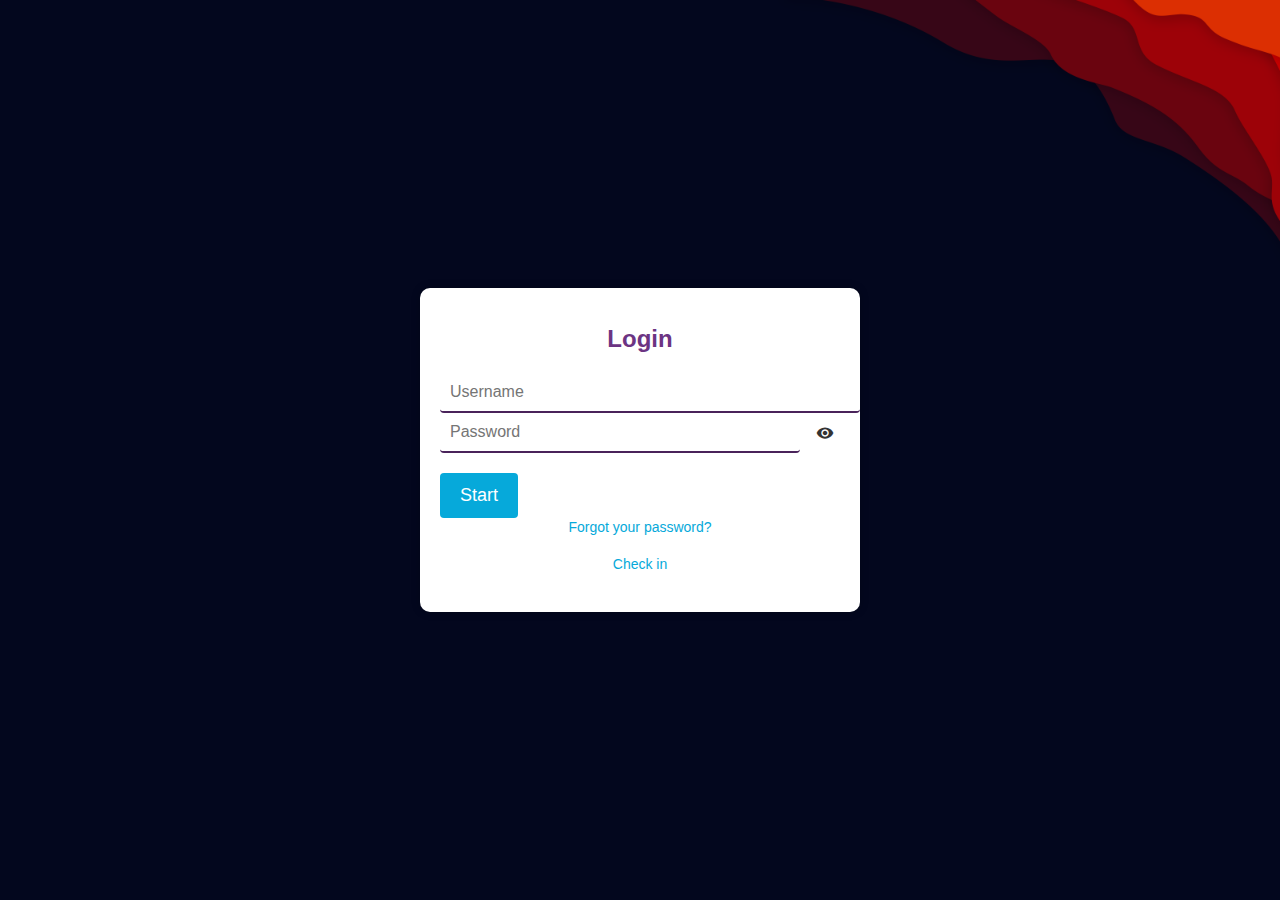
<file: index.html>
<!DOCTYPE html>
<html lang="en">
<head>
    <meta charset="UTF-8">
    <meta http-equiv="X-UA-Compatible" content="IE=edge">
    <meta name="viewport" content="width=device-width, initial-scale=1.0">
    <title>LOGIN</title>
    <link rel="stylesheet" href="styleregistro.css">
    <link rel="stylesheet" href="https://fonts.googleapis.com/icon?family=Material+Icons">
    <style>
        body {
            font-family: 'Arial', sans-serif;
        }
    </style>
</head>
<body>
    <div class="formulario">
        <h1>Login</h1>
        
        <!-- FORMULARIO: cuando la persona presione START una vez que pone sus datos, se abre "ingreso.php" 
        esto queda indicado en la primer linea del FORM con la sentencia ACTION. -->
        
        <form id="loginForm" method="post" onsubmit="return validateForm()" action="ingreso.php">
            <div class="username">
                <input type="text" id="" name="usuario" required placeholder="Username">  
            </div>
            <div class="contrasena">
                <input type="password" id="contrasena" name="contra" required placeholder="Password">  
                <button id="showPassword" type="button" class="material-icons" onclick="togglePasswordVisibility()">visibility</button> 
            </div>
            <input type="submit" value="Start"> 
        </form>    

        <!-- Si olvido la clave, va a olvidar_contrasena.html -->
        <div class="recordar"><a href="olvidar_ password.html">Forgot your password?</a></div>
        <!-- Si no esta dado de alta, va a abrirse registro.html -->
        <div class="registrarse"> <a href="registro.html" id="registroLink" >Check in</a></div>
       
    </div>

    <!--CODIGO DE JS PARA QUE FUNCIONE EL OJITO -->
    <script>
        function togglePasswordVisibility() {
            const passwordInput = document.getElementById("contrasena");
            if (passwordInput.type === "password") {
                passwordInput.type = "text";
            } else {
                passwordInput.type = "password";
            }
        }
    </script>
</body>
</html>
</file>
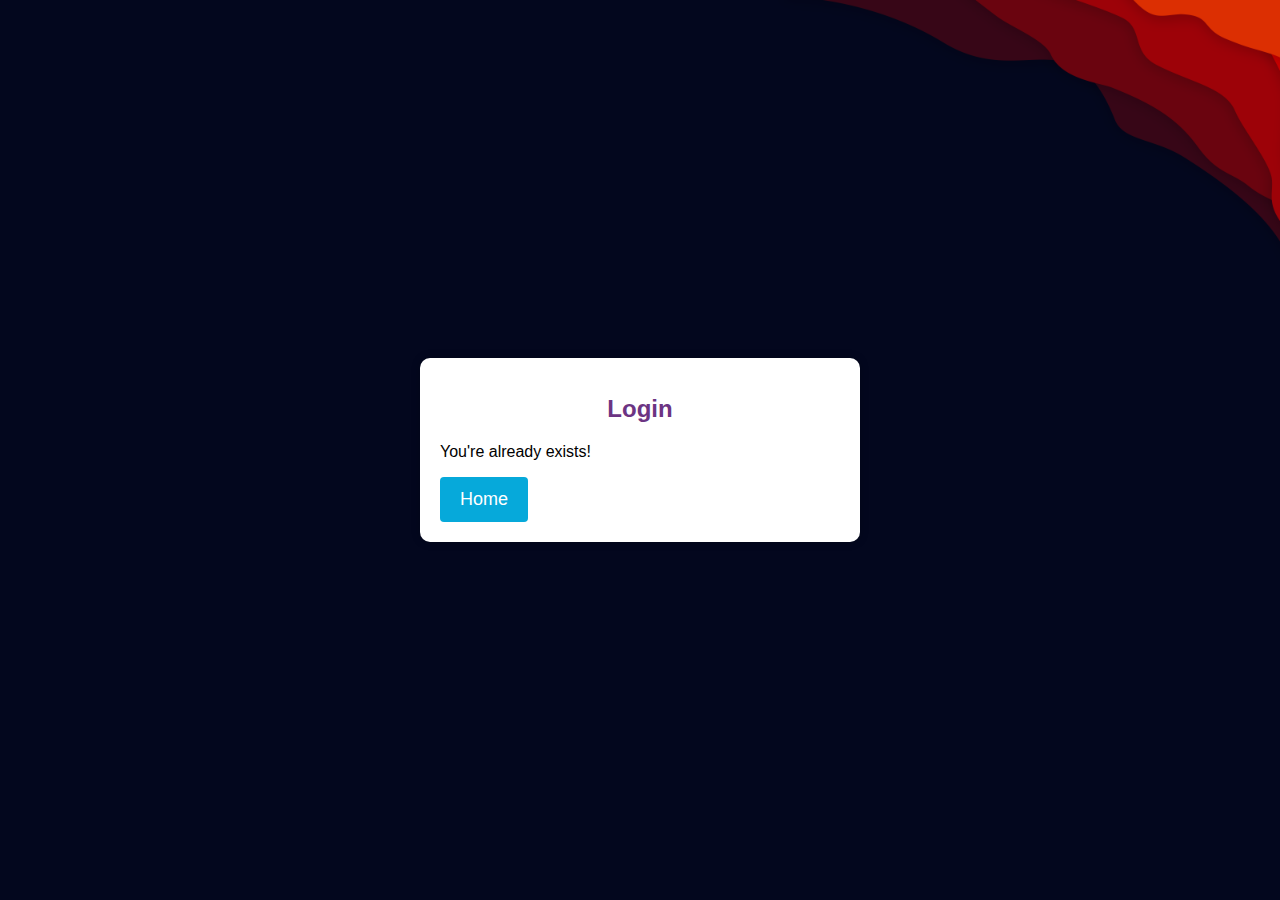
<file: alta_duplicada.html>
<!DOCTYPE html>
<html lang="en">
<head>
    <meta charset="UTF-8">
    <meta http-equiv="X-UA-Compatible" content="IE=edge">
    <meta name="viewport" content="width=device-width, initial-scale=1.0">
    <title>LOGIN</title>
    <link rel="stylesheet" href="styleregistro.css">
    <link rel="stylesheet" href="https://fonts.googleapis.com/icon?family=Material+Icons">
    <style>
        body {
            font-family: 'Arial', sans-serif;
        }
    </style>
</head>
<body>
    <div class="formulario">
        <h1>Login</h1>
        <form id="loginForm" method="post" onsubmit="return validateForm()" action="index.html">
            <div class="username">
                <p>You're already exists!</p>
            </div>
            <input type="submit" value="Home">
        </form>    
    </div>
    <script src="./script.js"></script>
</body>
</html>
</file>
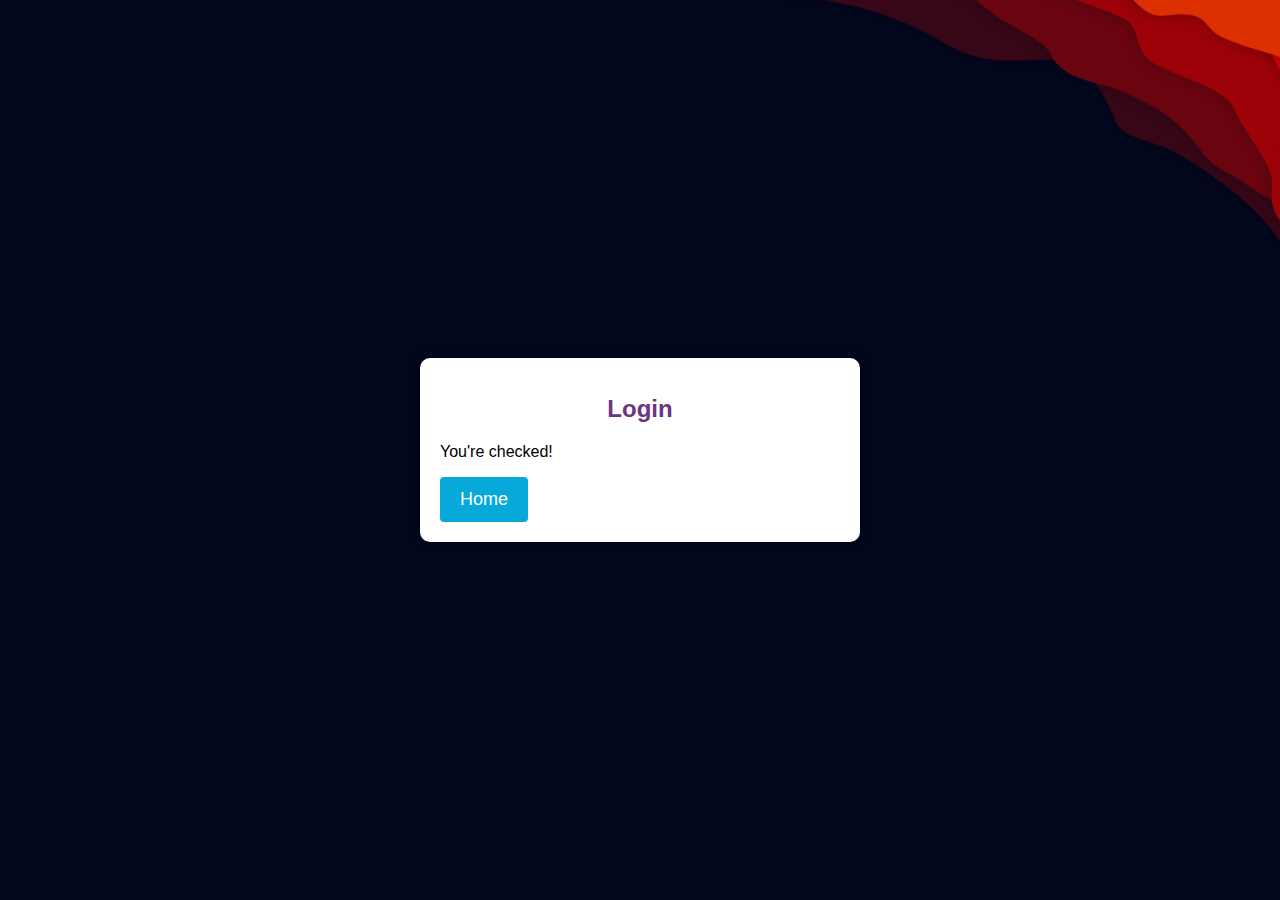
<file: alta_ok.html>
<!DOCTYPE html>
<html lang="en">
<head>
    <meta charset="UTF-8">
    <meta http-equiv="X-UA-Compatible" content="IE=edge">
    <meta name="viewport" content="width=device-width, initial-scale=1.0">
    <title>LOGIN</title>
    <link rel="stylesheet" href="styleregistro.css">
    <link rel="stylesheet" href="https://fonts.googleapis.com/icon?family=Material+Icons">
    <style>
        body {
            font-family: 'Arial', sans-serif;
        }
    </style>
</head>
<body>
    <div class="formulario">
        <h1>Login</h1>
        <form id="loginForm" method="post" onsubmit="return validateForm()" action="index.html">
            <div class="username">
                <p>You're checked!</p>
            </div>
            <input type="submit" value="Home">
        </form>    
    </div>
    <script src="./script.js"></script>
</body>
</html>
</file>
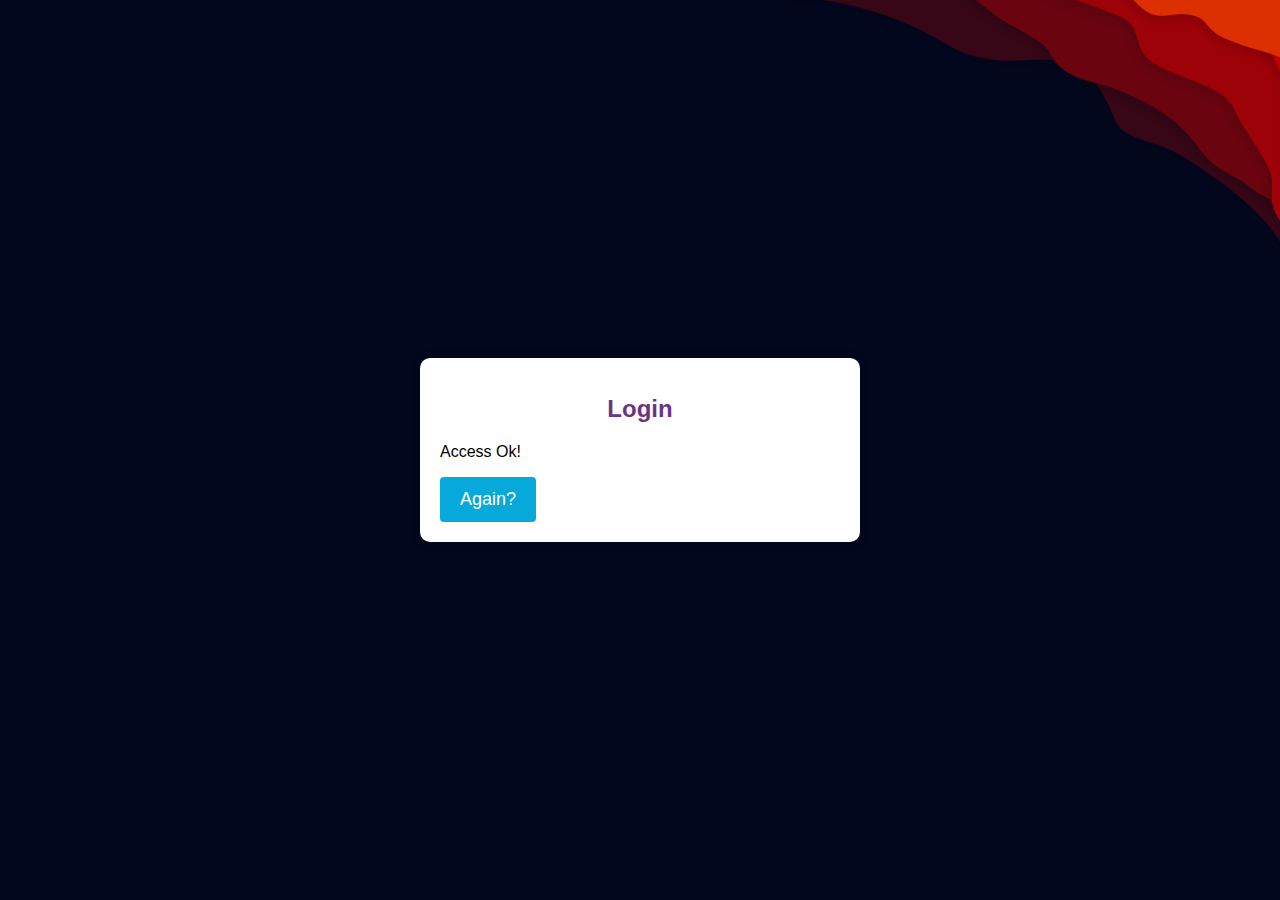
<file: ingreso_ok.html>
<!DOCTYPE html>
<html lang="en">
<head>
    <meta charset="UTF-8">
    <meta http-equiv="X-UA-Compatible" content="IE=edge">
    <meta name="viewport" content="width=device-width, initial-scale=1.0">
    <title>LOGIN</title>
    <link rel="stylesheet" href="styleregistro.css">
    <link rel="stylesheet" href="https://fonts.googleapis.com/icon?family=Material+Icons">
    <style>
        body {
            font-family: 'Arial', sans-serif;
        }
    </style>
</head>
<body>
    <div class="formulario">
        <h1>Login</h1>
        <form id="loginForm" method="post" onsubmit="return validateForm()" action="index.html">
            <div class="username">
                <p>Access Ok!</p>
            </div>
            <input type="submit" value="Again?">
        </form>    
    </div>
    <script src="./script.js"></script>
</body>
</html>
</file>
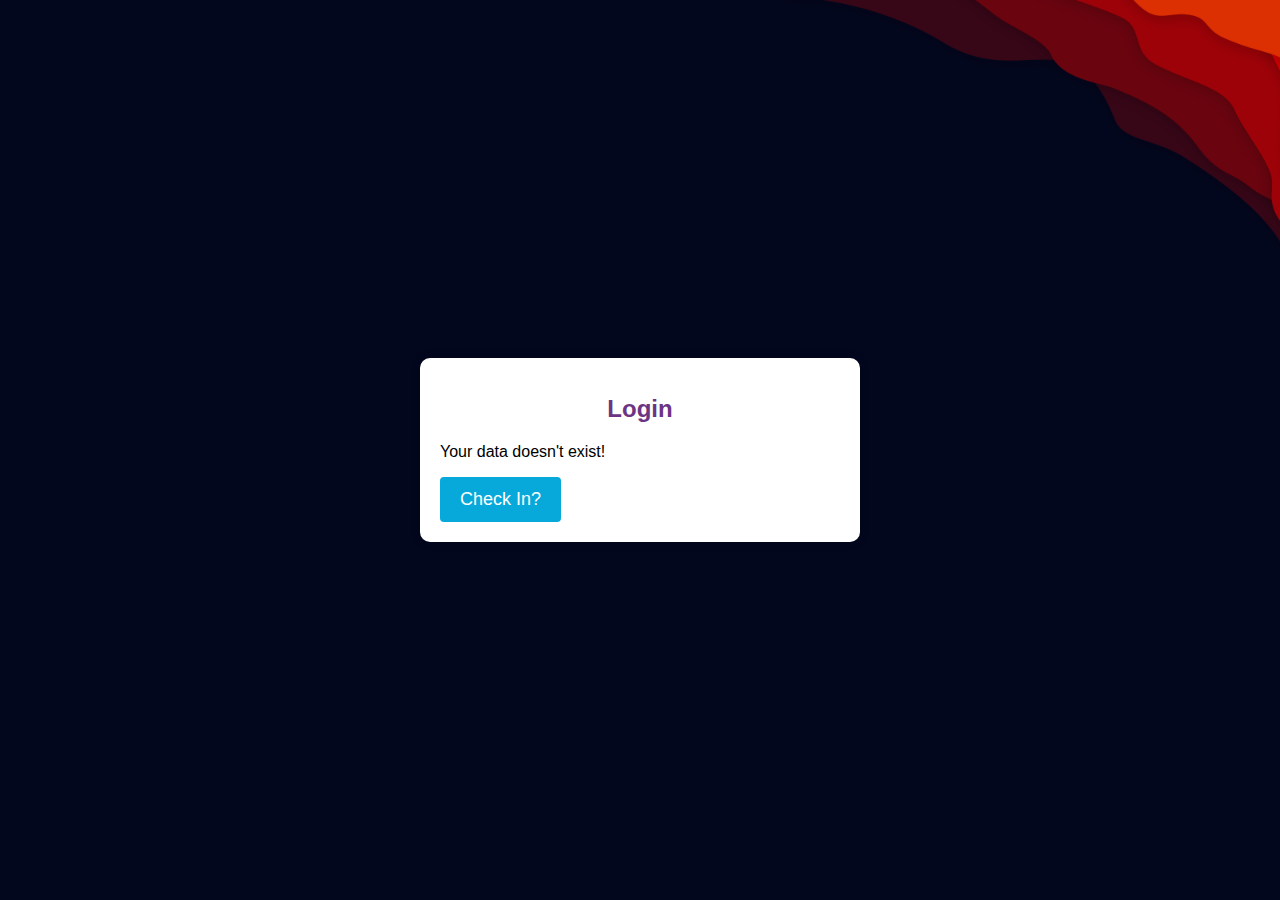
<file: no_existe.html>
<!DOCTYPE html>
<html lang="en">
<head>
    <meta charset="UTF-8">
    <meta http-equiv="X-UA-Compatible" content="IE=edge">
    <meta name="viewport" content="width=device-width, initial-scale=1.0">
    <title>LOGIN</title>
    <link rel="stylesheet" href="styleregistro.css">
    <link rel="stylesheet" href="https://fonts.googleapis.com/icon?family=Material+Icons">
    <style>
        body {
            font-family: 'Arial', sans-serif;
        }
    </style>
</head>
<body>
    <div class="formulario">
        <h1>Login</h1>
        <form id="loginForm" method="post" onsubmit="return validateForm()" action="registro.html">
            <div class="username">
                <p>Your data doesn't exist!</p>
            </div>
            <input type="submit" value="Check In?">
        </form>    
    </div>
    <script src="./script.js"></script>
</body>
</html>
</file>
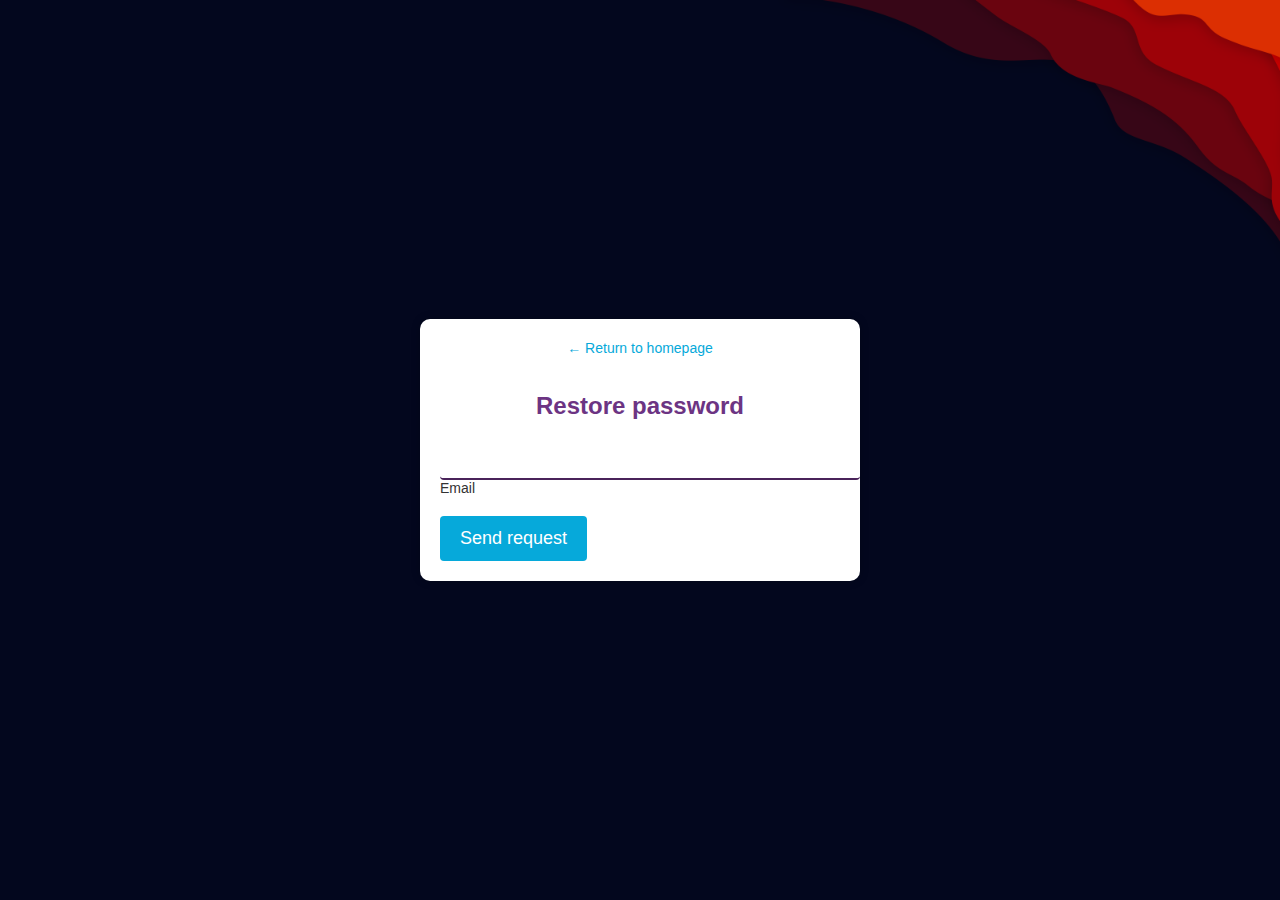
<file: olvidar_ password.html>
<!DOCTYPE html>
<html lang="en">
<head>
    <meta charset="UTF-8">
    <meta http-equiv="X-UA-Compatible" content="IE=edge">
    <meta name="viewport" content="width=device-width, initial-scale=1.0">
    <title>Restablecer Contraseña</title>
    <link rel="stylesheet" href="styleregistro.css">
    <style>
        body {
            font-family: 'Arial', sans-serif; /* Cambia 'Arial' por la fuente que desees */
        }
    </style>
</head>
<body>
    <div class="formulario">
        <a href="index.html">← Return to homepage</a>
        <h1>Restore password</h1>
        <form id="resetPasswordForm" method="post" onsubmit="return resetPassword()">
            <div class="correo">
                <input type="email" id="resetEmail" required>
                <label>Email</label>
            </div>
            <input type="submit" value="Send request">
        </form>
    </div>

    <script src="./script.js"></script>
</body>
</html>
</file>
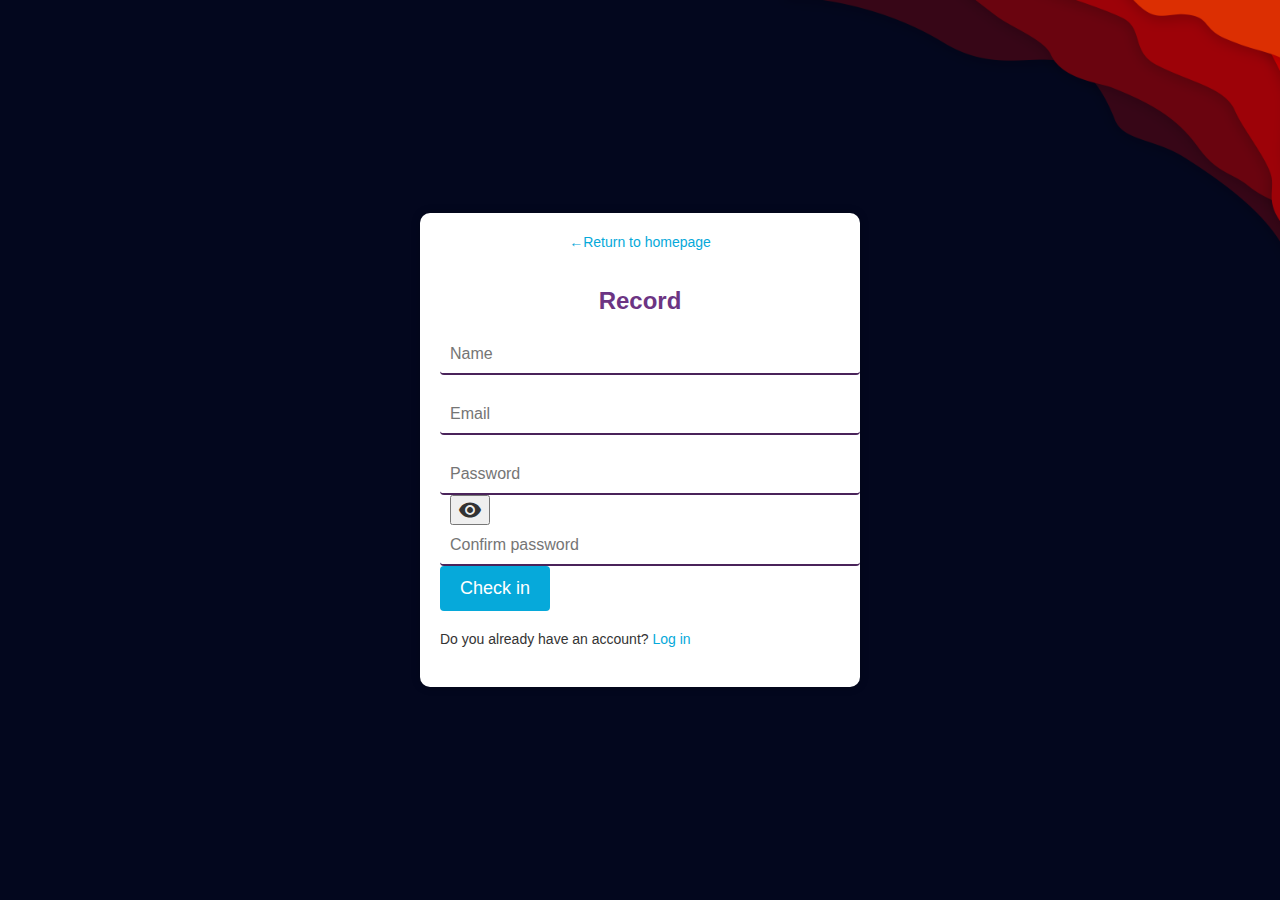
<file: registro.html>
<!DOCTYPE html>
<html lang="en">
<head>
    <meta charset="UTF-8">
    <meta http-equiv="X-UA-Compatible" content="IE=edge">
    <meta name="viewport" content="width=device-width, initial-scale=1.0">
    <title>Registro</title>
    <link rel="stylesheet" href="styleregistro.css">
    <link rel="stylesheet" href="https://fonts.googleapis.com/icon?family=Material+Icons">
    <style>
        body {
            font-family: 'Roboto', sans-serif; 
        }
    </style>
</head>
<body>
    <div class="formulario">
        <a href="index.html">←Return to homepage</a>
        <h1>Record</h1>
        <form id="registroForm" method="post" onsubmit="return validateForm()" action="registrar.php">
            <div class="nombre">
                <input type="text" id="nombre" required placeholder="Name" name="nombre" >
            </div>
            <div class="correo">
                <input type="email" id="correo" required placeholder="Email" name="correo" >  
            </div>
            <div class="contraseña">
                <input type="password" id="password" required placeholder="Password" name="contra">  
                <button id="showPassword" type="button" class="material-icons">visibility</button>
            </div>
            <div class="confirmar-contraseña">
                <input type="password" id="confirmPassword" required placeholder="Confirm password">  
            </div>
            <input type="submit" value="Check in">
            <div class="iniciar-sesion">Do you already have an account? <a href="index.html">Log in</a></div>
        </form>
    </div>

    <script src="./script.js"></script>
</body>
</html>
</file>
<file: styleregistro.css>
/* Estilos generales para el cuerpo de la página */
body {
    margin: 0;
    padding: 0;
    font-family: 'Courier New', 'Courier New', Courier, monospace;
    background: url('Imagenes/1239346.png') repeat; 

    background-size: cover; 
    height: 100vh;
    display: flex;
    justify-content: center;
    align-items: center;
}

/* Estilos para el formulario */
.formulario {
    width: 400px;
    border-radius: 10px;
    background-color: #fff;
    box-shadow: 0 0 10px rgba(0, 0, 0, 0.2);
    padding: 20px;
    text-align: center;
}

/* Estilos para el título del formulario */
.formulario h1 {
    font-size: 24px;
    color: #6c3483;
    margin-bottom: 20px;
}

/* Estilos para los enlaces del formulario */
.formulario a {
    text-decoration: none;
    color: #06a9da;
    font-size: 14px;
    display: inline-block;
    margin-bottom: 20px;
    transition: color 0.3s;
}

.formulario a:hover {
    color: #4a235a;
}

/* Estilos para el formulario en sí */
.formulario form {
    text-align: left;
}

/* Estilos para los contenedores de entrada */
.formulario .nombre,
.formulario .correo,
.formulario .contrasena,
.formulario .confirmar-contrasena {
    margin-bottom: 20px;
}

/* Estilos para los campos de entrada */
.formulario input[type="text"],
.formulario input[type="email"],
.formulario input[type="password"] {
    width: 100%;
    padding: 10px;
    border: none;
    border-bottom: 2px solid #4a235a; /* Cambiado el color del borde */
    font-size: 16px;
    border-radius: 4px;
    outline: none;
    background-color: transparent;
    color: #333;
}

/* Estilos para los campos de entrada al enfocar */
.formulario input[type="text"]:focus,
.formulario input[type="email"]:focus,
.formulario input[type="password"]:focus {
    border-bottom: 2px solid #4a235a;
}

/* Estilos para las etiquetas de los campos */
.formulario label {
    display: block;
    font-size: 14px;
    color: #333;
    margin-bottom: 5px;
}

/* Estilos para el botón de mostrar contraseña */
.formulario .contrasena button {
    background: none;
    border: none;
    font-size: 18px;
    color: #333;
    cursor: pointer;
}

/* Estilos para el boton de enviar */
.formulario input[type="submit"] {
    background: #06a9da;
    color: #fff;
    padding: 12px 20px;
    border: none;
    border-radius: 4px;
    font-size: 18px;
    cursor: pointer;
    transition: background-color 0.3s;
}

.formulario input[type="submit"]:hover {
    background: #4a235a;
}

/* Estilos para el enlace "Iniciar sesion" */
.formulario .iniciar-sesion {
    margin-top: 20px;
    font-size: 14px;
    color: #333;
}

.formulario .iniciar-sesion a {
    color: #06a9da;
    text-decoration: none;
    transition: color 0.3s;
}

.formulario .iniciar-sesion a:hover {
    color: #4a235a;
}

/* Estilos para el ícono de Material Icons */
.material-icons {
    font-family: 'Material Icons';
    font-size: 24px;
    cursor: pointer;
    color: #333;
    margin-left: 10px;
}

/* Estilos para la seccion de contrasena */
.contrasena {
    display: flex;
    align-items: center;
}

#password {
    flex-grow: 1;
}
</file>
